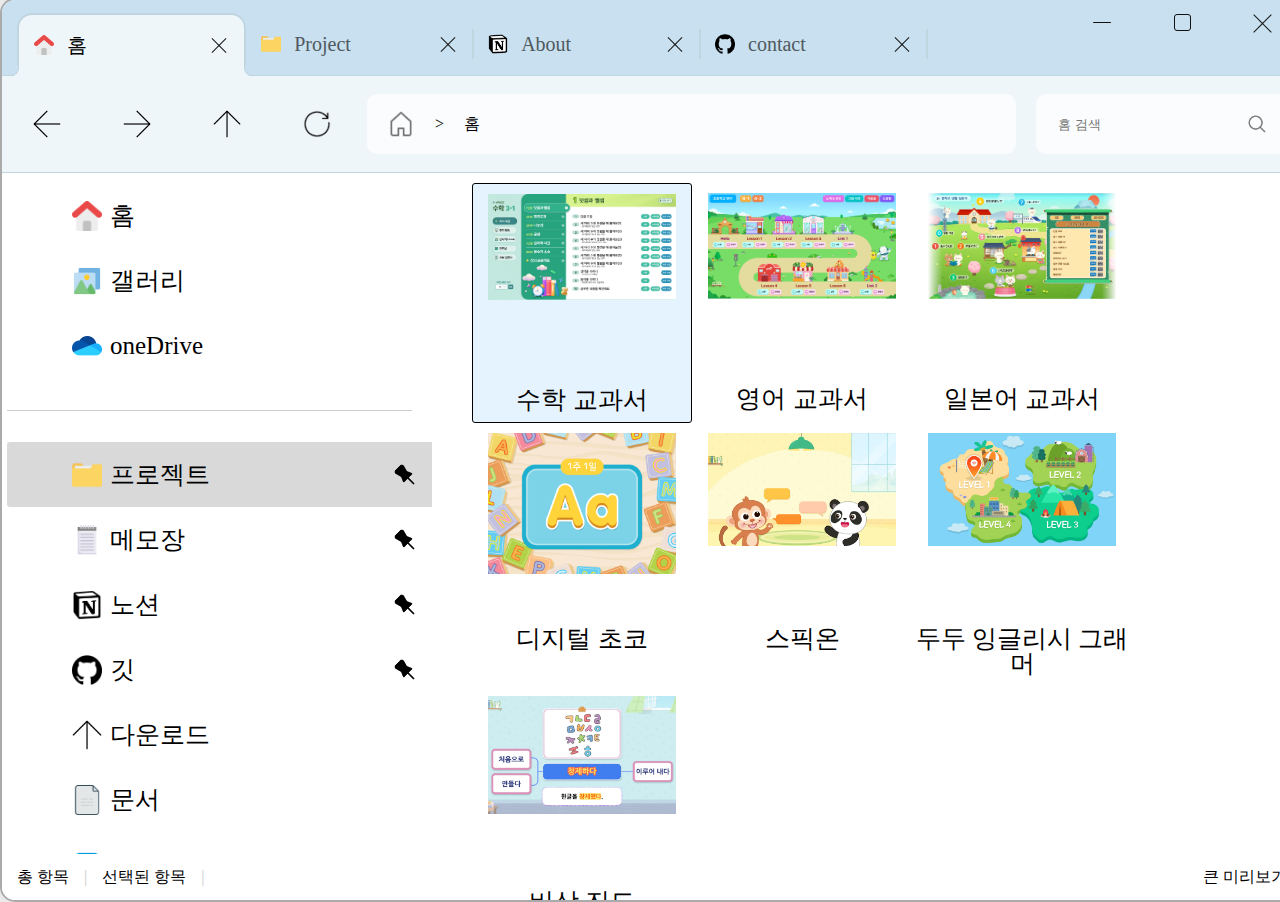
<file: folder.html>
<!DOCTYPE html>
<html lang="ko">
<head>
    <meta charset="UTF-8">
    <meta name="viewport" content="width=device-width, initial-scale=1.0">
    <title>folder</title>
    <link rel="stylesheet" href="./css/reset.css">
    <link rel="stylesheet" href="./css/main.css">
    <link rel="stylesheet" href="./css/folder.css">
</head>
<body>
    <div class="folder_popup">
        <section class="header">
            <div class="all_btn">
                <button class="mini_btn"><span></span></button>
                <button class="max_btn"><span></span></button>
                <button class="close_btn"><span></span></button>
            </div>
            <ul class="h_top">
                <li class="home active">
                    <div>
                        <p>
                            <img src="./image/icon/home1_icon.png" alt="홈 아이콘">
                            홈
                        </p>
                        <button class="close_btn"><span></span></button>
                    </div>
                </li>
                <li class="project">
                    <div>
                        <p>
                            <img src="./image/icon/folder_icon.png" alt="폴더 아이콘">
                            Project
                        </p>
                        <button class="close_btn"><span></span></button>
                    </div>
                </li>
                <!-- 아래 두개의 탭 영역이 존재하는게 가능한가? -->
                <li class="about_me">
                    <div>
                        <p>
                            <img src="./image/icon/notion_icon.png" alt="노션 아이콘">
                            About
                        </p>
                        <button class="close_btn"><span></span></button>
                    </div>
                </li>
                <li class="contact">
                    <div>
                        <p>
                            <img src="./image/icon/github_icon.png" alt="깃허브브 아이콘">
                            contact
                        </p>
                        <button class="close_btn"><span></span></button>
                    </div>
                </li>
            </ul>
            <div class="h_bot">
                <div class="nav">
                    <button class="prev_btn"><img src="./image/icon/arrow_icon.png" alt="이전 버튼"></button>
                    <button class="next_btn"><img src="./image/icon/arrow_icon.png" alt="다음 버튼튼"></button>
                    <button class="up_btn"><img src="./image/icon/arrow_icon.png" alt="이전 폴더 버튼튼"></button>
                    <button class="refresh_btn"><img src="./image/icon/refresh_icon.png" alt="새로고침 버튼"></button>
                </div>
                <ul class="address">
                    <li><img src="./image/icon/home2_icon.png" alt="홈 아이콘"></li>
                    <li>홈</li>
                </ul>
                <!-- input -->
                <form action="" class="search">
                    <label for="user-search">홈 검색</label>
                    <input type="search" nmae="q" id="user-search" placeholder="홈 검색" aria-label="사이트 내용을 통해 검색">
                    <div class="close_btn"><span></span></div>
                    <button type="submit"><img src="./image/icon/search_icon.png" alt="검색 아이콘"></button>
                </form>
            </div>
        </section>

        <section class="main">
            <div class="aside"> 
                <ul class="left">
                    <li class="tab1">
                        <p><img src="./image/icon/home1_icon.png" alt="홈 아이콘"></p>
                        홈
                    </li>
                    <li class="tab2">
                        <p><img src="./image/icon/gallery_icon.png" alt="갤러리리 아이콘"></p>
                        갤러리
                    </li>
                    <li class="tab3">
                        <p><img src="./image/icon/onedrive_icon.png" alt="원드라이브 아이콘"></p>
                        oneDrive
                    </li>
                </ul>
                <ul>
                    <li class="tab4 active pin">
                        <p><img src="./image/icon/folder_icon.png" alt="프로젝트 폴더 아이콘"></p>
                        프로젝트
                    </li>
                    <li class="tab5 pin">
                        <p><img src="./image/icon/memo_icon.png" alt="메모장장 아이콘"></p>
                        메모장
                    </li>
                    <li class="tab6 pin">
                        <p><img src="./image/icon/notion_icon.png" alt="노션션 아이콘"></p>
                        노션
                    </li>
                    <li class="tab7 pin">
                        <p><img src="./image/icon/github_icon.png" alt="깃깃 아이콘"></p>
                        깃
                    </li>
                    <li class="tab8">
                        <p><img src="./image/icon/download_icon.png" alt="폴더 아이콘"></p>
                        다운로드
                    </li>
                    <li class="tab9">
                        <p><img src="./image/icon/file_icon.png" alt="문서 아이콘"></p>
                        문서
                    </li>
                    <li class="tab10">
                        <p><img src="./image/icon/picture_icon.png" alt="사진 아이콘"></p>
                        사진
                    </li>
                    <!-- <li class="tab11">
                        <p><img src="./image/icon/music_icon.png" alt="음악악 아이콘"></p>
                        음악
                    </li>
                    <li class="tab12">
                        <p><img src="./image/icon/video_icon.png" alt="동영상상 아이콘"></p>
                        동영상 -->
                    </li>
                </ul>
            </div>
            <div class="contents">
                <ul class="con1"></ul>
                <ul class="con2"></ul>
                <ul class="con3"></ul>
                <ul class="con4 project">
                    <li class="active">
                        <p><img src="./image/folder/교과서 수학/1.webp" alt=""></p>
                        수학 교과서
                    </li>
                    <li>
                        <p><img src="./image/folder/교과서 영어/1.webp" alt=""></p>
                        영어 교과서
                    </li>
                    <li>
                        <p><img src="./image/folder/교과서 일본어/1.webp" alt=""></p>
                        일본어 교과서
                    </li>
                    <li>
                        <p><img src="./image/folder/미래엔 디지털 초코/1.jpg" alt=""></p>
                        디지털 초코
                    </li>
                    <li>
                        <p><img src="./image/folder/비상 두두 ai 스픽온/1.jpg" alt=""></p>
                    스픽온
                    </li>
                    <li>
                        <p><img src="./image/folder/비상 두두 잉글리시 그래머/1.jpg" alt=""></p>
                        두두 잉글리시 그래머
                    </li>
                    <li>
                        <p><img src="./image/folder/비상 진도/1.webp" alt=""></p>
                        비상 진도
                    </li>    
                </ul>
                <ul class="con5"></ul>
                <ul class="con6"></ul>
                <ul class="con7"></ul>
                <ul class="con8"></ul>
                <ul class="con9"></ul>
                <ul class="con10"></ul>
            </div>
        </section>

        <section class="footer">
            <ul>
                <li>총 항목</li>
                <li>선택된 항목</li>
            </ul>
            <p>큰 미리보기</p>
        </section>
    </div>
</body>
</html>
</file>
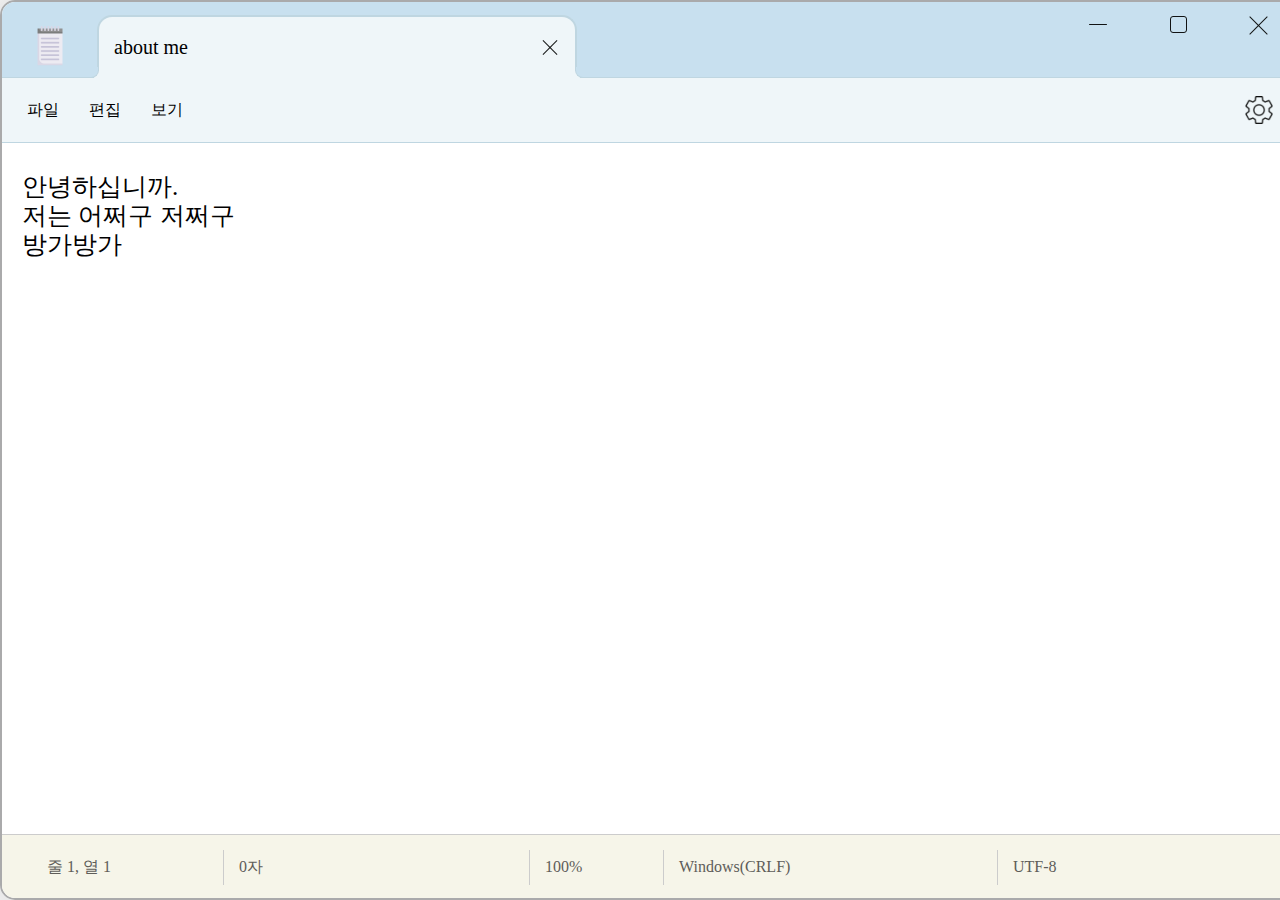
<file: memo.html>
<!DOCTYPE html>
    <html lang="ko">
    <head>
        <meta charset="UTF-8">
        <meta name="viewport" content="width=device-width, initial-scale=1.0">
        <title>about me</title>
        <link rel="stylesheet" href="./css/reset.css">
        <link rel="stylesheet" href="./css/main.css">
        <link rel="stylesheet" href="./css/memo.css">
    </head>
    <body>
        <div class="memo_popup">
            <section class="header">
                <div class="all_btn">
                    <button class="mini_btn"><span></span></button>
                    <button class="max_btn"><span></span></button>
                    <button class="close_btn"><span></span></button>
                </div>
                <ul class="h_top">
                    <span><img src="./image/icon/memo_icon.png" alt="메모 아이콘"></span>
                    <li class="home active">
                        <div>
                            <p>
                                about me
                            </p>
                            <button class="close_btn"><span></span></button>
                        </div>
                    </li>
                </ul>
                <div class="h_bot">
                    <ul>
                        <li>파일</li>
                        <li>편집</li>
                        <li>보기</li>
                    </ul>
                    <span><img src="./image/icon/setting_icon.png" alt="환경설정 아이콘"></span>
                </div>
            </section>

            <section class="main">
                <h3>
                    안녕하십니까.
                </h3>
                <p>
                    저는 어쩌구 저쩌구
                </p>
                <span>
                    방가방가
                </span>
            </section>
    
            <section class="footer">
                <p>줄 1, 열 1</p>
                <p>0자</p>
                <p>100%</p>
                <p>Windows(CRLF)</p>
                <p>UTF-8</p>
            </section>
        </div>
    </body>
</html>
</file>
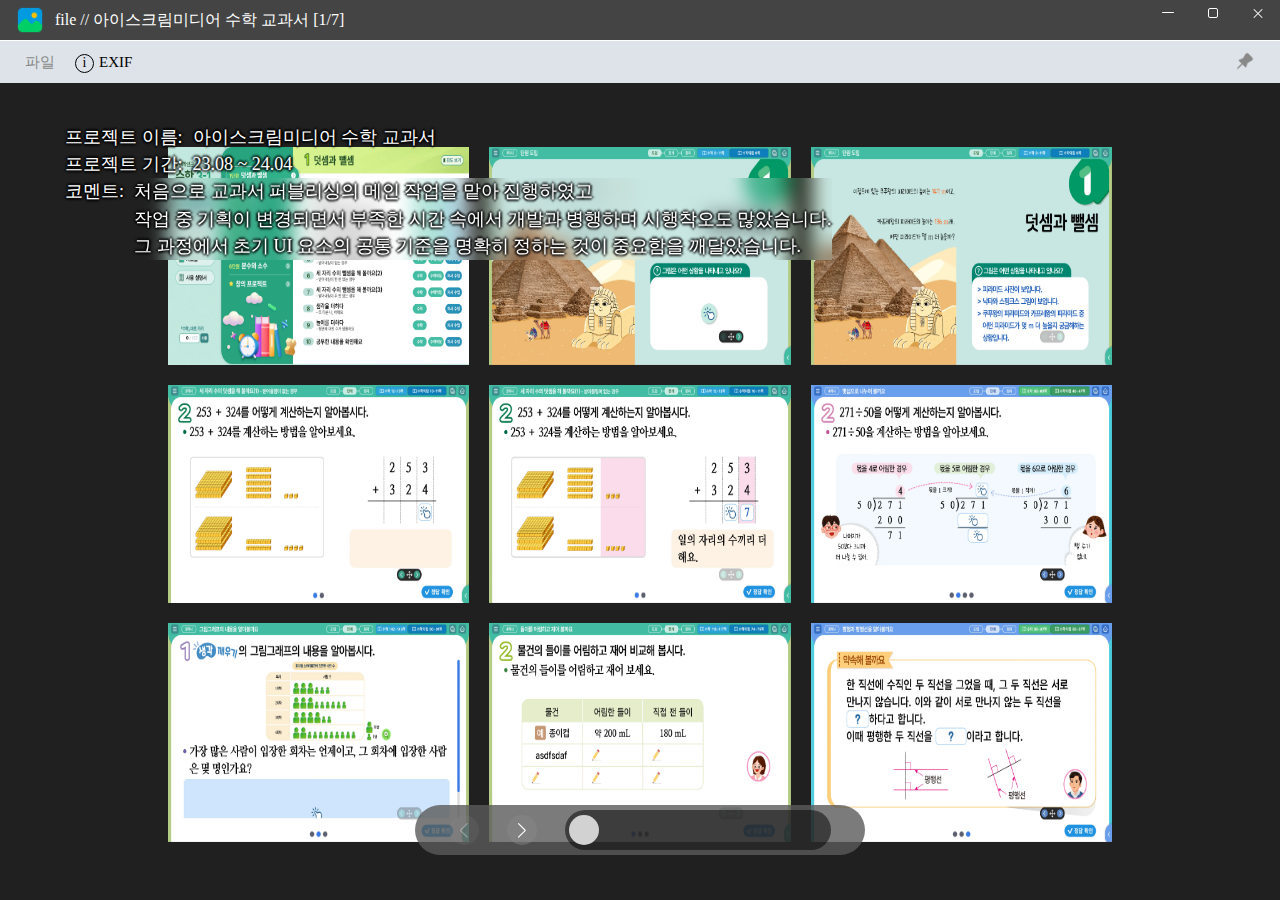
<file: html/project.html>
<!DOCTYPE html>
    <html lang="ko">
    <head>
        <meta charset="UTF-8">
        <meta name="viewport" content="width=device-width, initial-scale=1.0">
        <title>my project</title>
        <link rel="stylesheet" href="../assets/css/reset.css">
        <link rel="stylesheet" href="../assets/css/main.css">
        <link rel="stylesheet" href="../assets/css/project.css">
        <link rel="stylesheet" href="https://cdn.jsdelivr.net/npm/swiper@11/swiper-bundle.min.css"/>
        <script src="https://cdn.jsdelivr.net/npm/swiper@11/swiper-bundle.min.js"></script>
        <script src="../assets/js/project.js" defer></script>
    </head>
    <body>
        <div class="project_popup">
            <section class="header">
                <div class="h_top">
                    <span><img src="../assets/image/icon/picture_icon.png" alt="갤러리 아이콘"></span>
                    <!-- <p>file //파일 명</p> -->
                    <div class="all_btn">
                        <a href="../index.html"><button class="mini_btn"><span></span></button></a>
                        <a href="../index.html"><button class="max_btn"><span></span></button></a>
                        <a href="../index.html"><button class="close_btn"><span></span></button></a>
                    </div>
                </div>
                <div class="h_bot">
                    <ul>
                        <li>파일</li>
                        <li class="infoBtn">EXIF</li>
                    </ul>
                    <span><img src="../assets/image/icon/pin_icon.png" alt="고정 아이콘"></span>
                </div>
            </section>

            <section class="main">
                <div class="swiper mySwiper">
                    <div class="swiper-wrapper">
                        <!-- <div class="swiper-slide">
                            <div class="info">
                                <dl class="name">
                                    <dt>프로젝트 이름:</dt>
                                    <dd>file //123</dd>
                                </dl>
                                <dl class="date">
                                    <dt>프로젝트 기간:</dt>
                                    <dd>date //123 ~ 123</dd>
                                </dl>
                                <dl class="comment">
                                    <dt>코멘트</dt>
                                    <dd>comment</dd>
                                </dl>
                            </div>
                                
                            <ul>
                                <li><img src="../assets/image/folder/file/no.webp" alt=""></li>
                            </ul>
                        </div> -->
                      
                        <div class="footer">
                            <div class="swiper-button-prev"></div>
                            <div class="swiper-button-next"></div>
                            <div class="swiper-pagination"></div>
                        </div>
                    </div>
                </div>
            </section>
        </div>
    </body>
</html>
</file>
<file: css/main.css>
@charset "UTF-8";

#wrap{
    position:relative;
    width: 100%;
    height: 1080px;
    background: url(../image/background1.jpg)no-repeat center/100%;
}
header{
    width:100%;
    padding:30px;
    box-sizing:border-box;
}

header ul{
    display:flex;
    gap: 30px;
}

header ul li{
    width:120px;
    height:120px;
    border-radius:5px;
    display:flex;
    justify-content:center;
    align-items:center;
}
header ul li:hover{
    background-color:#ffffff40;
}
header ul li a{
    color:#fff;
    text-shadow:1px 1px #000;
    text-align:center;
}

header img{
    height:80px;
}


footer{
    position:absolute;
    bottom:0;
    width: 100%;
    height: 95px;
    background-color: #DFEDF7;
    border-top: 1px solid #ccc;
    padding:0 40px;
    box-sizing:border-box;
    display: flex;
    align-items: center;
    justify-content: space-between;
}

footer ul{
    display: flex;
    justify-content: center;
    align-items:center;
    line-height: 1.5rem;
}
footer .app{
    gap: 60px;
    text-align:right;
    position: absolute;
    inset: 0;
    margin: auto;
}
footer .app li{
    position:relative;
    width: 80px;
    height: 75px;
    border-radius: 10px;
    display: flex;
    justify-content: center;
    align-items: center;
}
footer .app li:hover{
    background-color: rgba(255,255,255,0.5);
    border:1px solid #ccc
}
footer .app li.active::after{
    content:'';
    position:absolute;
    bottom:0;
    width: 30px;
    height:7px;
    border-radius:10px;
    background-color:#0075ce;
}

footer .app img{
    width: 50px;
}

footer .etc{
    gap: 30px;
    text-align:right;
}

footer .etc img{
    width: 25px;
}

/* main */
.folder_popup{
    width: 1300px;
    height: 800px;
    background: #fff;
    border-radius: 10px;
    position: absolute;
    right: 60px;
    top: 90px;
}

/* sub page 공통 */

.header .all_btn {
    position:absolute;
    top:0;
    right: 0;
    display:flex;
    justify-content:center;
    align-items:center;
}

.header button{
    position:relative;
    text-align: center;
    display: flex;
    align-items: center;
    justify-content: center;
}

.header .all_btn button{
    width: 80px;
    height: 45px;
    transition: 0.3s;
}

.header .mini_btn span{width: 18px;height: 1px;background-color: #111313;border-radius: 3px;}
.header .max_btn span{width: 15px;height: 15px;border: 1px solid #111313;border-radius: 3px;}
.header .close_btn span{position: relative;width: 25px;height: 25px;}
.close_btn span::before{content: '';width: 100%;height: 1px;position: absolute;left: 0;top: 50%;rotate:45deg;background-color: #111313;}
.close_btn span::after{content: '';width: 100%;height: 1px;position: absolute;left: 0;top: 50%;rotate:-45deg;background-color: #111313;}

.header .all_btn button:hover{
    background:#c0d7e3;   
}

.header .all_btn .close_btn:hover{
    background:#c42b1c;   
}

.header .all_btn .close_btn:hover span::before,
.header .all_btn .close_btn:hover span::after{
    background-color: #fff;
}

.header{
    background: #C8E0EF;
}

.header .h_top{
    width: calc(100% - 30%);
    height:75px;
    display:flex;
    align-items: flex-end;
    padding: 0 15px;
}

.header .h_top li {
    width:480px;
    height:62px;
    padding: 0 15px;
    box-sizing: border-box;
    position: relative;
    border-top-left-radius: 15px;
    border-top-right-radius: 15px;
    transition: 0.3s;
    color: #50595e;
    font-size: 20px;
}
.header .h_top li.active{
    background:#eff6f9;
    border-top: 2px solid #bfd6e1;
    border-left: 2px solid #bfd6e1;
    border-right: 2px solid #bfd6e1;
    color: #000;
}
.header .h_top li.active:before{
    content:'';
    background:#eff6f9;
    width: calc(100% + 10px);
    height:10px;
    position:absolute;
    bottom: -4px;
    left: -5px;
}
.header .h_top li div{
    width: 100%;
    height: 100%;
    display: flex;
    align-items: center;
    justify-content: space-between;
}
.header .h_top li.active div::before,
.header .h_top li.active div::after{
    content: '';
    width: 10px;
    height: 10px;
    position: absolute;
    bottom: -1px;
    background: #C8E0EF;
    border-bottom: 1px solid #bfd6e1;
}
.header .h_top li.active div::before{
    border-right: 1px solid #bfd6e1;
    border-bottom-right-radius: 8px;
    left: -11px;
}
.header .h_top li.active div::after{
    border-left: 1px solid #bfd6e1;
    border-bottom-left-radius: 8px;
    right: -11px;
}

.header .h_top li:not(.active)::after{
    position: absolute;
    top: calc(50% - 15px);
    right: -1px;
    content:'';
    width:2px;
    height: 30px;
    background: #bfd6e1;
}
.header .h_top li:not(.active):hover{
    background:#c0d7e3;
    
}
.header .h_top li:not(.active):hover::after{
    background:transparent;
}
.header .h_top li p{
    display:flex;
    justify-content: center;
    align-items: flex-end;
    gap: 13px;
}
.header .h_top li img{
    width:20px;
}
.header .h_top .close_btn span{
    width: 20px;height: 20px;
}
</file>
<file: css/folder.css>
@charset "utf-8";


.folder_popup{
    position: absolute;
    inset: 0;
    width: 1300px;
    height: 900px;
    border-radius: 15px;
    box-shadow: 0 0 80px rgba(0,0,0,0.3);
    margin: auto;
    border: 2px solid #aaaaab;
    overflow: hidden;
}

.folder_popup .header .h_bot {
    background: #eff6f9;
    height:96px;
    display:flex;
    align-items:center;
    padding: 0 15px;
    gap: 20px;
    border-bottom: 1px solid #bfd6e1;
    border-top: 1px solid #bfd6e1;
}

.folder_popup .header .h_bot > *{
    display:flex;
    height:60px;
    border-radius:10px;
    align-items: center;
}

.folder_popup .header .h_bot .nav{
    gap: 30px;
}

.folder_popup .header .h_bot .nav button{
    display: flex;
    width:60px;
    justify-content: center;
    align-items: center;
    border-radius: 8px;
}
.folder_popup .header .h_bot .nav button:hover{
    background:#e8edef;
}
.folder_popup .header .h_bot .prev_btn{
    rotate:-90deg;
}
.folder_popup .header .h_bot .next_btn{
    rotate:90deg;
}

.folder_popup .header .h_bot img{
    width: 28px;
}

.folder_popup .header .h_bot .address {
    display: flex;
    background: #fafcfd;
    align-items: center;
    padding: 0 20px;
    box-sizing: border-box;
    gap: 20px;
    flex: 3;
}
.folder_popup .header .h_bot .address li{
    gap: 20px;
    display: flex;
    align-items: center;
}
.folder_popup .header .h_bot .address li:not(:last-child)::after{content: '>'; }


.folder_popup .header .h_bot .search {
    position: relative;
    flex: 1;
    gap:10px;
    background: #fafcfd;
    padding: 0 20px;
    box-sizing: border-box;
}
.folder_popup .header .h_bot .search label{display:none}
.folder_popup .header .h_bot .search input{border:none;background:transparent;height: 100%;}
.folder_popup .header .h_bot .search img{ width:20px;} 
.folder_popup .header .h_bot .search .close_btn{width:70px;height:40px;position: absolute;right: 50px;}
.folder_popup .header .h_bot .search .close_btn span{width:15px; height:15px;}
[type="search"] {-webkit-appearance: textfield; }
[type="search"]::-webkit-search-results-button{display: none;}
[type="search"]::-webkit-search-cancel-button{
    /* opacity: 0; */
    margin:0 30px;
}


/* main */
.folder_popup .main{
    display: flex;
    padding: 0 5px;
    box-sizing: border-box;
    font-size: 25px;
    height: 681px;
    transition: 0.3s;
}

.folder_popup .main .aside{
    position: relative;
    width: 425px;
    overflow-y: auto;
    margin-right: 10px;
}
.folder_popup .main .aside::-webkit-scrollbar{
    width: 33px;
    border: none;
}
.folder_popup .main .aside::-webkit-scrollbar-track{
    background-color: #f0f0f0;
} 
.folder_popup .main .aside::-webkit-scrollbar-thumb{
    background-color: #858585;
    border: 7px solid #f0f0f0;
    border-radius: 8px;
}
.folder_popup .main .aside::-webkit-scrollbar-button{
    height: 30px;
    background-color: #f0f0f0;
}



.folder_popup .main .aside ul:first-child{
    padding-top: 10px;
    margin-bottom: 64px;
    position: relative;
}
.folder_popup .main .aside ul:first-child::after{
    content:'';
    width: calc(100%  - 20px);
    height:1px;
    background:#ccc;
    position: absolute;
    top: calc(100% + 32px);
}
.folder_popup .main .aside ul:last-child{
    margin-bottom: 100px;
}
.folder_popup .main .aside li{
    height:65px;
    padding-left: 65px;
    border-top-left-radius: 3px;
    border-bottom-left-radius: 3px;
    display:flex;
    align-items: center;
    justify-content: flex-start;
    gap: 8px;
}
.folder_popup .main .aside li:hover{
    background-color:#e5f3ff;
}
.folder_popup .main .aside li.active{
    background-color:#d9d9d9;
}
.folder_popup .main .aside li.pin:after{
    content:'';
    background: url(../image/icon/pin_icon.png)no-repeat center/contain;
    width: 25px;
    height: 25px;
    position: absolute;
    right: 15px;
}
.folder_popup .main .aside li p{
    width: 30px;
    height: 30px;
}
.folder_popup .main .aside li img{
    object-fit:contain;
    width:100%;
}

.folder_popup .main .contents{
    position: relative;
    display:flex;
    gap: 10px 20px;
    flex-wrap: wrap;
    flex: 1;
    align-content: flex-start;
}
.folder_popup .main .contents [class^="con"]{
    position: absolute;
    width: 100%;
    height: 100%;
    padding: 10px 30px 10px;
    box-sizing: border-box;
    display: flex;
    flex-wrap: wrap;
}


.folder_popup .main .contents [class^="con"] li{
    width: 220px;
    min-height: 240px;
    text-align: center;
    border-radius: 3px;
    display: flex;
    flex-direction: column;
    align-items: center;
    justify-content: flex-start;
    gap: 5px;
    padding: 10px 0;
    box-sizing: border-box;
} 
.folder_popup .main .contents [class^="con"] li p{
    width:188px;
    height:188px;
}
.folder_popup .main .contents [class^="con"] li img{
    object-fit:contain;
    width:100%;
}
.folder_popup .main .contents [class^="con"] li:not(.active):hover{
    background-color:#e5f3ff;
}
.folder_popup .main .contents [class^="con"] li.active{
    border:1px solid #000;
    background-color:#e5f3ff;
}


/* footer */
.folder_popup .footer{
    width: 100%;
    height: 46px;
    display: flex;
    justify-content: space-between;
    align-items:center;
    padding: 0 15px;
    box-sizing: border-box;
    background: #fff;
}

.folder_popup .footer ul{
    display:flex;
    gap:15px;
}

.folder_popup .footer ul li:after{
    content:'|';
    color:#ccc;
    padding-left:15px;
}
</file>
<file: css/memo.css>
@charset "utf-8";


.memo_popup{
    position: absolute;
    inset: 0;
    width: 1300px;
    height: 900px;
    border-radius: 15px;
    box-shadow: 0 0 80px rgba(0,0,0,0.3);
    margin: auto;
    border: 2px solid #aaaaab;
    overflow: hidden;
    padding-bottom: 64px;
    box-sizing: border-box;
}
.memo_popup .header .h_top > span{
    width: 80px;
    height:100%;
    display:flex;
    justify-content:center;
    align-items: center;
    padding: 13px 15px 0 0;
    box-sizing: border-box;
}
.memo_popup .header .h_top > span img{
    width:40px
}

.memo_popup .header .h_bot {
    background: #eff6f9;
    height: 64px;
    display:flex;
    align-items:center;
    padding: 0 25px;
    gap: 20px;
    border-bottom: 1px solid #bfd6e1;
    border-top: 1px solid #bfd6e1;
    justify-content: space-between;
}

.memo_popup .header .h_bot > *{
    display:flex;
    align-items: center;
    gap: 30px;
}

.memo_popup .header .h_bot .nav{
    gap: 30px;
}

.memo_popup .header .h_bot .nav button{
    display: flex;
    width:60px;
    justify-content: center;
    align-items: center;
    border-radius: 8px;
}
.memo_popup .header .h_bot .nav button:hover{
    background:#e8edef;
}
.memo_popup .header .h_bot .prev_btn{
    rotate:-90deg;
}
.memo_popup .header .h_bot .next_btn{
    rotate:90deg;
}

.memo_popup .header .h_bot img{
    width: 28px;
}

.memo_popup .header .h_bot .address {
    display: flex;
    background: #fafcfd;
    align-items: center;
    padding: 0 20px;
    box-sizing: border-box;
    gap: 20px;
    flex: 3;
}
.memo_popup .header .h_bot .address li{
    gap: 20px;
    display: flex;
    align-items: center;
}
.memo_popup .header .h_bot .address li:not(:last-child)::after{content: '>'; }


.memo_popup .header .h_bot .search {
    position: relative;
    flex: 1;
    gap:10px;
    background: #fafcfd;
    padding: 0 20px;
    box-sizing: border-box;
}
.memo_popup .header .h_bot .search label{display:none}
.memo_popup .header .h_bot .search input{border:none;background:transparent;height: 100%;}
.memo_popup .header .h_bot .search img{ width:20px;} 
.memo_popup .header .h_bot .search .close_btn{width:70px;height:40px;position: absolute;right: 50px;}
.memo_popup .header .h_bot .search .close_btn span{width:15px; height:15px;}
[type="search"] {-webkit-appearance: textfield; }
[type="search"]::-webkit-search-results-button{display: none;}
[type="search"]::-webkit-search-cancel-button{
    /* opacity: 0; */
    margin:0 30px;
}


/* .memo_popup .header .h_bot .nav button[class$="_btn"]:not(.refresh_btn){
    width: 23px;
    height: 2px;
    background-color: #000;
    position: relative;
}
.memo_popup .header .h_bot .nav button[class$="_btn"]:not(.refresh_btn)::before{content: '';width: 18px;height: 2px;background:#000;position:absolute;rotate:45deg;top: calc(100% - 8px);right: -3px;} 
.memo_popup .header .h_bot .nav button[class$="_btn"]:not(.refresh_btn)::after{content: '';width: 18px;height: 2px;background:#000;position:absolute;rotate:-45deg;bottom: calc(100% - 8px);right: -3px;} 

.memo_popup .header .h_bot .nav .refresh_btn img{
    width: 28px;
    transform:scaleX(-1);
} */


/* main */
.memo_popup .main{
    padding: 30px 5px 10px 20px;
    font-size: 25px;
    line-height:1.8rem;
}

/* footer */
.memo_popup .footer{
    width: 100%;
    height: 64px;
    display: flex;
    justify-content: space-between;
    align-items:center;
    box-sizing: border-box;
    background: #f6f5e9;
    position: absolute;
    bottom: 0;
    border-top: 1px solid #ccc;
    color: #5e5d59;
}

.memo_popup .footer p{
    position:relative;
}

.memo_popup .footer p:not(:last-child):after{
    content:'';
    width:1px;
    height: 35px;
    background-color:#ccc;
    position:absolute;
    right:15px;
    top: calc(50% - 17px);
}

.memo_popup .footer p:nth-child(1){width:192px; padding-left: 45px;}
.memo_popup .footer p:nth-child(2){flex:1;}
.memo_popup .footer p:nth-child(3){width:134px;}
.memo_popup .footer p:nth-child(4){width:334px;}
.memo_popup .footer p:nth-child(5){width:285px;}
</file>
<file: assets/css/main.css>
@charset "UTF-8";


#wrap{
    position:relative;
    width: 100vw;
    height: 100vh;
    background: url(../image/background1.jpg)no-repeat center/ cover;
    padding: 5px;
    box-sizing: border-box;
    overflow: hidden;
    cursor: default;
    font-size: 14px;
    line-height: 1.5;
}

header ul{
    display:flex;
}

header ul li{
    width: 100px;
    height: 85px;
    border-radius: 3px;
}
header ul li a{
    height: 100%;
    width: 100%;
    display:flex;
    justify-content:center;
    align-items:center;
    flex-direction: column;
    gap: 5px;
    color:#fff;
    text-shadow:1px 1px #000;
}
header ul li a > *{
    pointer-events:none;
}
 
header ul li:hover{
    background-color:#ffffff40;
}

header img{
    height: 45px;
}


footer{
    position:absolute;
    inset: auto 0 0;
    width: 100%;
    height: 47px;
    background-color: #DFEDF7;
    border-top: 1px solid #ccc;
    padding: 0 20px;
    box-sizing:border-box;
    display: flex;
    align-items: center;
    justify-content: space-between;
    z-index: 100;
}
footer > *:not(.app){
    z-index:1;
}
footer .weather{
    display:flex;
    align-items: center;
}
footer .weather img{
    width: 45px;
}
footer .weather .wind{
    color: #696969
}
footer ul{
    display: flex;
    justify-content: center;
    align-items:center;
}
footer .app{
    gap: 20px;
    position: absolute;
    inset: 0;
}
footer .app li{
    position:relative;
    width: 40px;
    height: 40px;
    border-radius: 5px;
    display: flex;
    justify-content: center;
    align-items: center;
    box-sizing: border-box;
}
footer .app li:hover,
footer .app li.active{
    background-color: rgba(255,255,255,0.5);
    border:1px solid #ccc
}
footer .app li.on::after{
    content:'';
    position:absolute;
    bottom:0;
    width: 15px;
    height: 3px;
    border-radius: 50px;
    background-color:#0075ce;
}

footer .app li a > *{
    pointer-events:none;
}

footer .app img{
    width: 27px;
}

footer .etc{
    gap: 20px;
    text-align:right;
}

footer .etc img{
    width: 15px;
}

/* sub page 공통 */
#wrap article{
    position: absolute;
    top: calc(50% - 40vh);
    left: calc(50% - 27vw);
    box-sizing: border-box;
    width: 1230px;
    height: 740px;
    border-radius: 13px;
    box-shadow: 0 0 80px rgba(0,0,0,0.3);
    border: 1px solid #9a9a9a;
    overflow: hidden;
    background: #fff;
    font-size: 12px;
    transform: scale(0);
    transition: 0.3s;
}
#wrap article.active{
    transform: scale(1);
}
#wrap article.max{
    width: 100vw;
    height: calc(100vh - 47px);
    inset: 0 0 47px 0 !important;
    border-radius: 0;
    border: none;
    box-shadow: none;
    transform: translate(0,0);
    transform-origin: center;
}
#wrap article.min{
    transform: scale(0) translateY(100%);
    top: 100%;
}
#wrap .memo_popup{
    top: calc(50% - 44vh);
    left: calc(50% - 24vw);
}

.header .all_btn {
    position:absolute;
    top:0;
    right: 0;
    display:flex;
    justify-content:center;
    align-items:center;
}

.header button{
    position:relative;
    text-align: center;
    display: flex;
    align-items: center;
    justify-content: center;
}

.header .all_btn button{
    width: 45px;
    height: 25px;
    transition: 0.3s;
}
.header .all_btn button > *{
    pointer-events:none;
}

.header .mini_btn span{width: 12px;height: 1px;background-color: #111313;border-radius: 3px;}
.header .max_btn span{width: 8px;height: 8px;border: 1px solid #111313;border-radius: 2px;}
.header .close_btn span{position: relative;width: 12px;height: 12px;}
.close_btn span::before{content: '';width: 100%;height: 1px;position: absolute;left: 0;top: 50%;rotate:45deg;background-color: #111313;}
.close_btn span::after{content: '';width: 100%;height: 1px;position: absolute;left: 0;top: 50%;rotate:-45deg;background-color: #111313;}

.header .all_btn button:hover{
    background:#c0d7e3;   
}

.header .all_btn .close_btn:hover{
    background:#c42b1c;   
}

.header .all_btn .close_btn:hover span::before,
.header .all_btn .close_btn:hover span::after{
    background-color: #fff;
}

.header{
    background: #C8E0EF;
}

.header .h_top{
    height: 40px;
    display:flex;
    align-items: flex-end;
    padding: 0 15px;
}

.header .h_top li {
    width:170px;
    height: 32px;
    padding: 0 5px 0 15px;
    box-sizing: border-box;
    position: relative;
    border-top-left-radius: 10px;
    border-top-right-radius: 10px;
    transition: 0.3s;
    color: #50595e;
}
.header .h_top li.active{
    background:#eff6f9;
    border-top: 1px solid #bfd6e1;
    border-left: 1px solid #bfd6e1;
    border-right: 1px solid #bfd6e1;
    color: #000;
}
.header .h_top li.active:before{
    content:'';
    background:#eff6f9;
    width: calc(100% + 10px);
    height:10px;
    position:absolute;
    bottom: -4px;
    left: -5px;
}
.header .h_top li div{
    width: 100%;
    height: 100%;
    display: flex;
    align-items: center;
    justify-content: space-between;
}
.header .h_top li.active div::before,
.header .h_top li.active div::after{
    content: '';
    width: 10px;
    height: 10px;
    position: absolute;
    bottom: -1px;
    background: #C8E0EF;
    border-bottom: 1px solid #bfd6e1;
}
.header .h_top li.active div::before{
    border-right: 1px solid #bfd6e1;
    border-bottom-right-radius: 5px;
    left: -11px;
}
.header .h_top li.active div::after{
    border-left: 1px solid #bfd6e1;
    border-bottom-left-radius: 5px;
    right: -11px;
}

.header .h_top li:not(.active)::after{
    position: absolute;
    top: calc(50% - 10px);
    right: -1px;
    content:'';
    width: 1px;
    height: 20px;
    background: #bfd6e1;
}
.header .h_top li:not(.active):hover{
    background:#c0d7e3;
    z-index: 1;
}
.header .h_top li:not(.active):hover::after{
    background:transparent;
}
.header .h_top li p{
    display:flex;
    justify-content: center;
    align-items: flex-end;
    gap: 10px;
}
.header .h_top li img{
    width: 15px;
}
.header .h_top li .close_btn{
    width: 30px;
    height: 20px;
    border-radius: 5px;
}
.header .h_top li .close_btn span{
    width: 10px;
    height: 10px;
}

.header .h_top li .close_btn:hover{
    background:#e8edef;
}
</file>
<file: assets/css/project.css>
@charset "utf-8";

.project_popup{
    position: absolute;
    inset: 0;
    box-shadow: 0 0 80px rgba(0,0,0,0.3);
    margin: auto;
    overflow: hidden;
    box-sizing: border-box;
}

.header .all_btn .mini_btn span,
.header .all_btn button span::before,
.header .all_btn button span::after{background-color: #fff;}
.header .all_btn .max_btn span{border-color:#fff;}

.project_popup .header .all_btn button:hover{
    background:#959595;   
}

.project_popup .header .all_btn .close_btn:hover{
    background:#c42b1c;   
}

.project_popup .header .all_btn .close_btn:hover span::before,
.project_popup .header .all_btn .close_btn:hover span::after{
    background-color: #fff;
}

.project_popup .header .h_top{
    background: #444;
    border-bottom: 1px solid #fff;
    color: #fff;
    gap: 20px;
    align-items: center;
}

.project_popup .header .h_top p{
    position:absolute;
    left: 55px;
}
.project_popup .header .h_top p.on{
    opacity: 1;
}

.project_popup .header .h_top > span{
    display:flex;
    justify-content:center;
    align-items: center;
    box-sizing: border-box;
}
.project_popup .header .h_top > span img{
    width: 30px;
}

.project_popup .header .h_bot {
    background: #dde3e8;
    height: 42px;
    display:flex;
    align-items:center;
    padding: 0 25px;
    gap: 20px;
    justify-content: space-between;
    font-size: 15px;
}
.project_popup .header .h_bot .infoBtn{
    cursor: pointer;
}


.project_popup .header .h_bot li.infoBtn::before{
    content:'i';
    width: 17px;
    height: 17px;
    border-radius: 50%;
    border: 1px solid #000;
    display: flex;
    justify-content: center;
    align-items: center;
    font-size: 14px;
    margin: 2px 5px 0 0;
    transition: 0.1s;
    
}

.project_popup .header .h_bot .infoBtn:hover::before,
.project_popup .header .h_bot .infoBtn.active::before{
    background-color: #000;
    color: #fff;
}

.project_popup .header .h_bot ul{
    display:flex;
    align-items: center;
    gap: 20px;
}

.project_popup .header .h_bot li{
    position:relative;
    display: flex;
    justify-content: center;
    align-items: center;
}

.project_popup .header .h_bot li:not(.infoBtn){
    color: #898989;
}

.project_popup .header .h_bot img{
    width: 20px;
    transform: scaleX(-1);
}




/* main */
.project_popup .main{
    position:relative;
    color: #fff;
    height: calc(100% - 83px);
}
.project_popup .main .swiper .swiper-slide{
    background: #202020;
}

.project_popup .main .swiper .info{
    position:absolute;
    top: 0;
    left: 0;
    text-shadow: 2px 0px 2px #000,0px 2px 2px #000,-2px 0px 2px #000,0px -2px 2px #000;
    line-height: 1.7rem;
    z-index: 1;
    font-size: 18px;
    padding: 41px 65px;
    border-radius:25px;
    transition: 0.1s;
}

.project_popup .main .swiper .info.active{
    opacity: 0;
}

.project_popup .main .swiper .info dl {
    display:flex;
    align-items: flex-start;
    gap: 10px;
}

.project_popup .main .swiper .info dl:last-child dd{
    backdrop-filter: blur(10px);
    /* border-radius: 20px; */
}

.project_popup .main .swiper{
    position: relative;
    width: 100%;
    height: 100%;
    box-sizing: border-box;
}

.project_popup .main .swiper ul{
    position: absolute;
    display:flex;
    flex-wrap: wrap;
    width: 100%;
    height: 100%;
    gap: 20px;
    padding: 5% 10% 3%;
    box-sizing: border-box;
    justify-content: center;
    align-items: flex-start;
    align-content: flex-start;
}

.project_popup .main .swiper li{
   width: calc(33.333% - 40px);
   height: calc(33.333% - 20px);
   pointer-events:none;
   display: flex;
   align-items: center;
   justify-content: center;
}
.project_popup .main .swiper li img{width: 100%;height: 100%;}

.project_popup .main .swiper .footer{
    width: 450px;
    height: 50px;
    background: rgb(90 90 90 / 80%);
    border-radius: 50px;
    position: absolute;
    margin: auto;
    inset: auto 0 45px;
    display: flex;
    justify-content: space-around;
    align-items: center;
    padding: 0 20px;
    box-sizing: border-box;
    z-index: 1;
}
.project_popup .main .swiper .footer > *{
    position:initial
}

.project_popup .main .swiper .footer .swiper-pagination{
    width: fit-content;
    height: 40px;
    border-radius: 50px;
    background: rgba(0,0,0,.5);
    display: flex;
    align-items: center;
    justify-content: center;
}

.project_popup .main .swiper .footer .swiper-pagination-bullet{
    width: 30px;
    height: 30px;
    background:transparent;
    color: transparent;
    transition: 0.1s;
}

.project_popup .main .swiper .footer .swiper-pagination-bullet-active{
    background:#d2d2d2;
}

.project_popup .main .swiper .footer .swiper-button-prev,
.project_popup .main .swiper .footer .swiper-button-next{
    width: 30px;
    height: 30px;
    border-radius: 50%;
    background: #88888878;
    margin: 0;
}

.project_popup .main .swiper .footer .swiper-button-prev:hover,
.project_popup .main .swiper .footer .swiper-button-next:hover{
    background:#d4d4d4d9;
}

.project_popup .main .swiper .footer .swiper-button-prev:after, .swiper-rtl .swiper-button-next:after,
.project_popup .main .swiper .footer .swiper-button-next:after, .swiper-rtl .swiper-button-prev:after{
    color:#fff;
    font-size: 15px;
}
</file>
